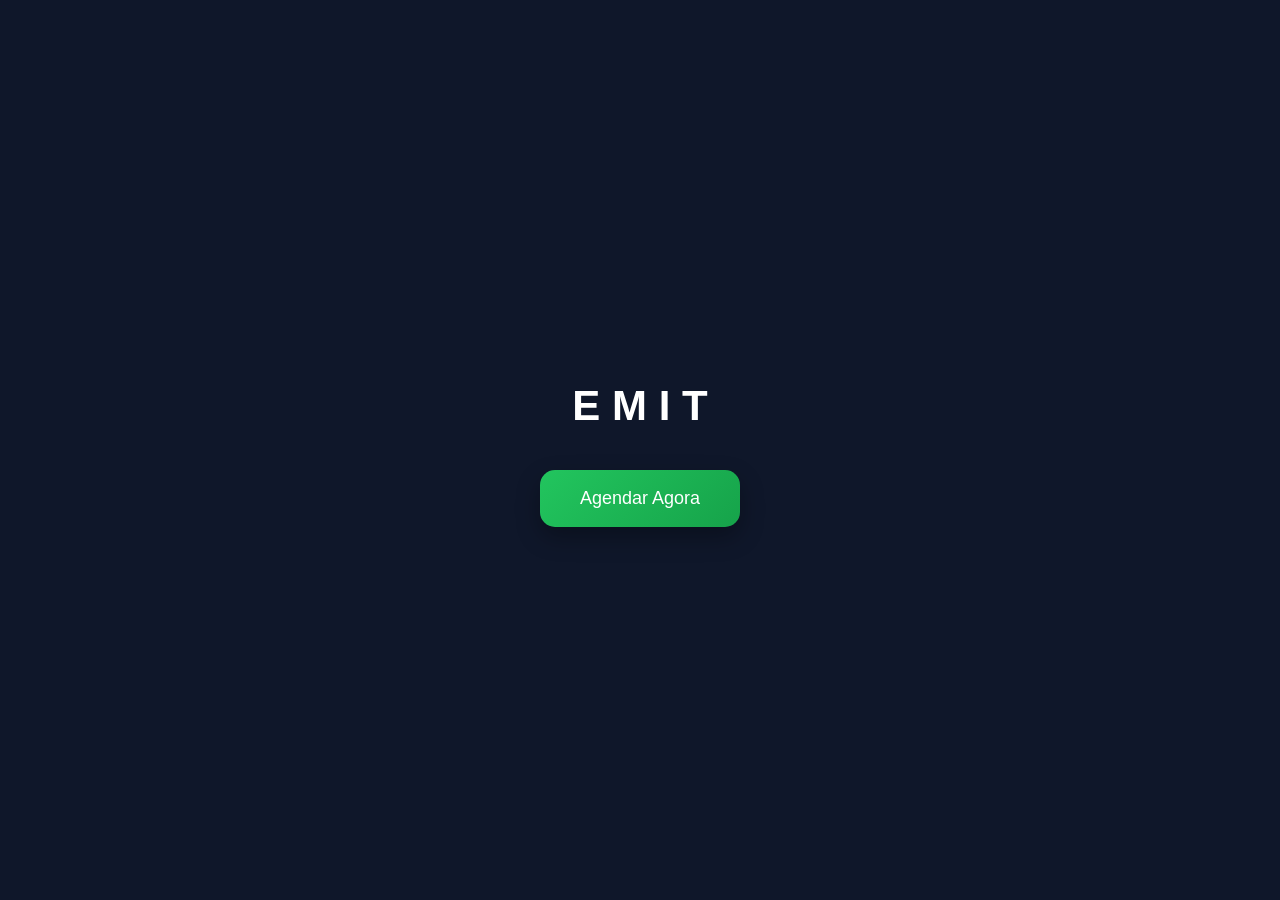
<file: index.htm>
<!DOCTYPE html>
<html lang="pt-br">
<head>
    <meta charset="UTF-8">
    <meta name="viewport" content="width=device-width, initial-scale=1.0">
    <title>EMIT - HOME</title>
    <link rel="stylesheet" href="style.css">
</head>
<body>
    <h1>E M I T</h1>

    <BUtton 
    onclick="window.location.href='cliente.html'">Agendar Agora
    </BUtton>

    
  
</body>
</html>
</file>
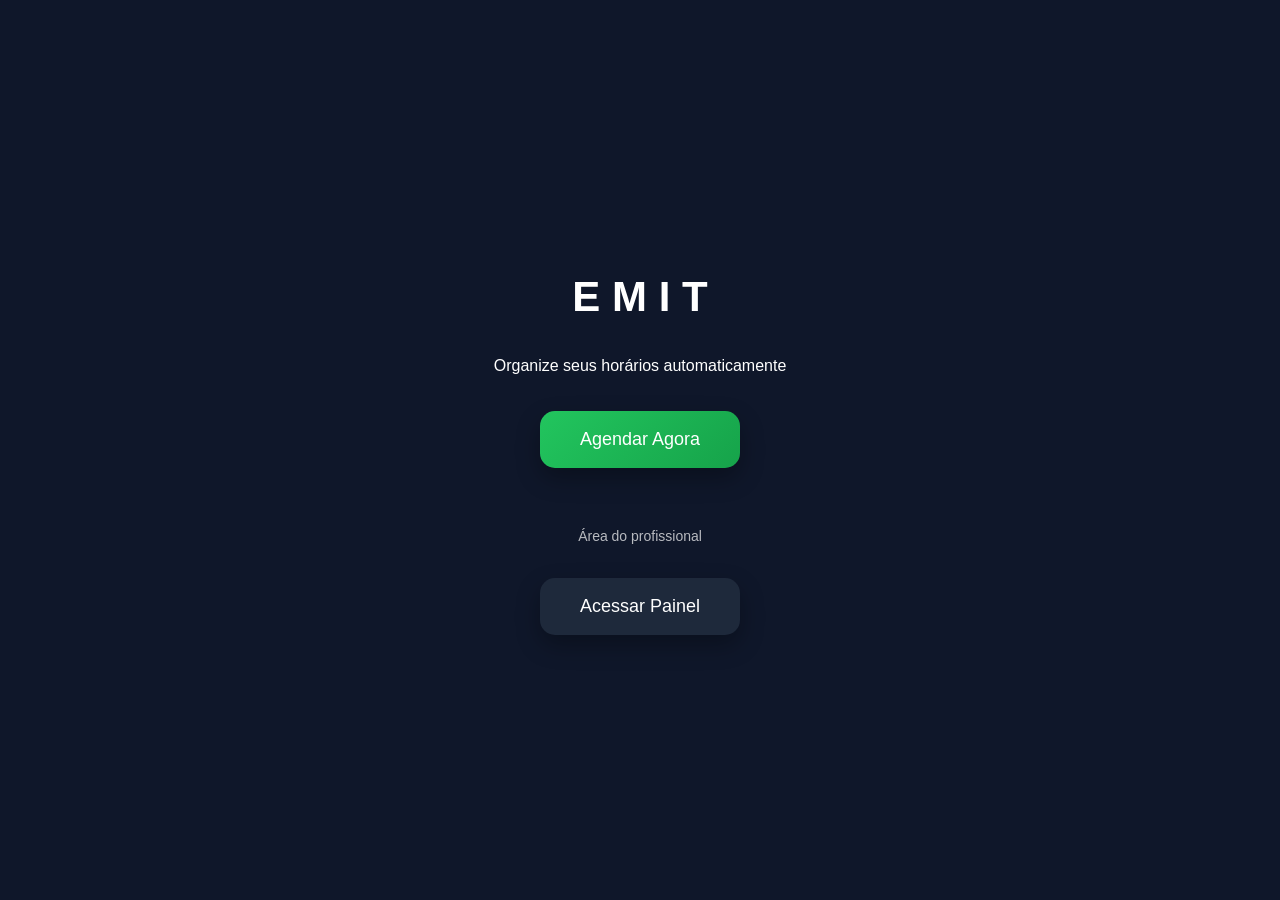
<file: index.html>
<!DOCTYPE html>
<html lang="pt-br">
<head>
    <meta charset="UTF-8">
    <meta name="viewport" content="width=device-width, initial-scale=1.0">
    <title>EMIT - HOME</title>
    <link rel="stylesheet" href="style.css">
</head>

<body>

    <h1>E M I T</h1>

    <p>Organize seus horários automaticamente</p>

    <!-- CLIENTE -->
    <button onclick="window.location.href='cliente.html'">
        Agendar Agora
    </button>

    <!-- PROFISSIONAL -->
    <p style="margin-top: 40px; font-size: 14px; opacity: 0.7;">
        Área do profissional
    </p>

    <button onclick="window.location.href='login.html'" style="background: #1e293b;">
        Acessar Painel
    </button>

</body>
</html>
</file>
<file: style.css>
body {
    margin: 0;
    font-family: arial, sans-serif;
    background-color: #0f172a;
    color: white;
   
    display: flex;
    justify-content: center;
    align-items: center;

    height: 100vh;
    flex-direction: column;
}

h1 {
    font-size: 42px;
    margin-bottom: 20px;
    text-align: center;
}

/* BOTÃO */
button {
    display: block;
    margin: 20px auto;
    padding: 18px 40px;
    font-size: 18px;
    border-radius: 15px;
    border: none;
    background: linear-gradient(135deg, #22c55e, #16a34a);
    color: white;
    cursor: pointer;
    transition: 0.3s;
    box-shadow: 0 10px 25px rgba(0,0,0,0.3);
}

button:hover {
    transform: scale(1.08);
    opacity: 0.9;
    box-shadow: 0 15px 30px rgba(0,0,0,0.4);
}

/* CONTAINER */
.container {
    display: flex;
    gap: 20px;
    margin-top: 20px;
    justify-content: center;
    flex-wrap: wrap;
}

/* CARDS (SERVIÇOS + PAINEL) */
.card {
    background: #1e293b;
    padding: 20px;
    border-radius: 16px;
    width: 100%;
    max-width: 400px;
    margin: 10px;

    display: flex;
    flex-direction: column;
    align-content: center;
    text-align: center;

    transition: 0.25s;
    box-shadow: 0 10px 25px rgba(0, 0, 0, 0.3);
}

.card:hover {
    transform: scale(1.02);
    background: #334155;
}

/* TEXTO DENTRO DOS CARDS */
.card p {
    margin: 6px 0;
    font-size: 14px;
}

.card p:first-child {
    font-size: 18px;
    font-weight: bold;
    color: #22c55e;
}

/* LISTA DO PAINEL */
#lista {
    width: 100%;
    max-width: 600px;
    margin: auto;
}

/* INPUT */
input {
    width: 250px;
    padding: 15px;
    border-radius: 10px;
    border: none;
    outline: none;
    font-size: 16px;
    margin: 5px;
}

/* ERRO */
.erro {
    position: absolute;
    top: 200px;
    background: #ef4444;
    padding: 15px 25px;
    border-radius: 12px;
    color: white;
    font-weight: bold;
    display: none;
    animation: aparecer 0.3s ease;
}

/*LISTA DO PAINAL*/
.painel {
    width: 100%;
    max-width: 700px;
    margin: auto;
}

.painel h1 {
    text-align: center;
    margin-bottom: 30px;
}

.ocupado {
  opacity: 0.4;
  pointer-events: none;
  filter: grayscale(100%);
}

.card {
  transition: 0.3s;
}

.card:hover {
  transform: scale(1.05);
}

@keyframes aparecer {
    from {
        opacity: 0;
        transform: translateY(-20px);
    }
    to {
        opacity: 1;
        transform: translateY(0);
    }
}
</file>
